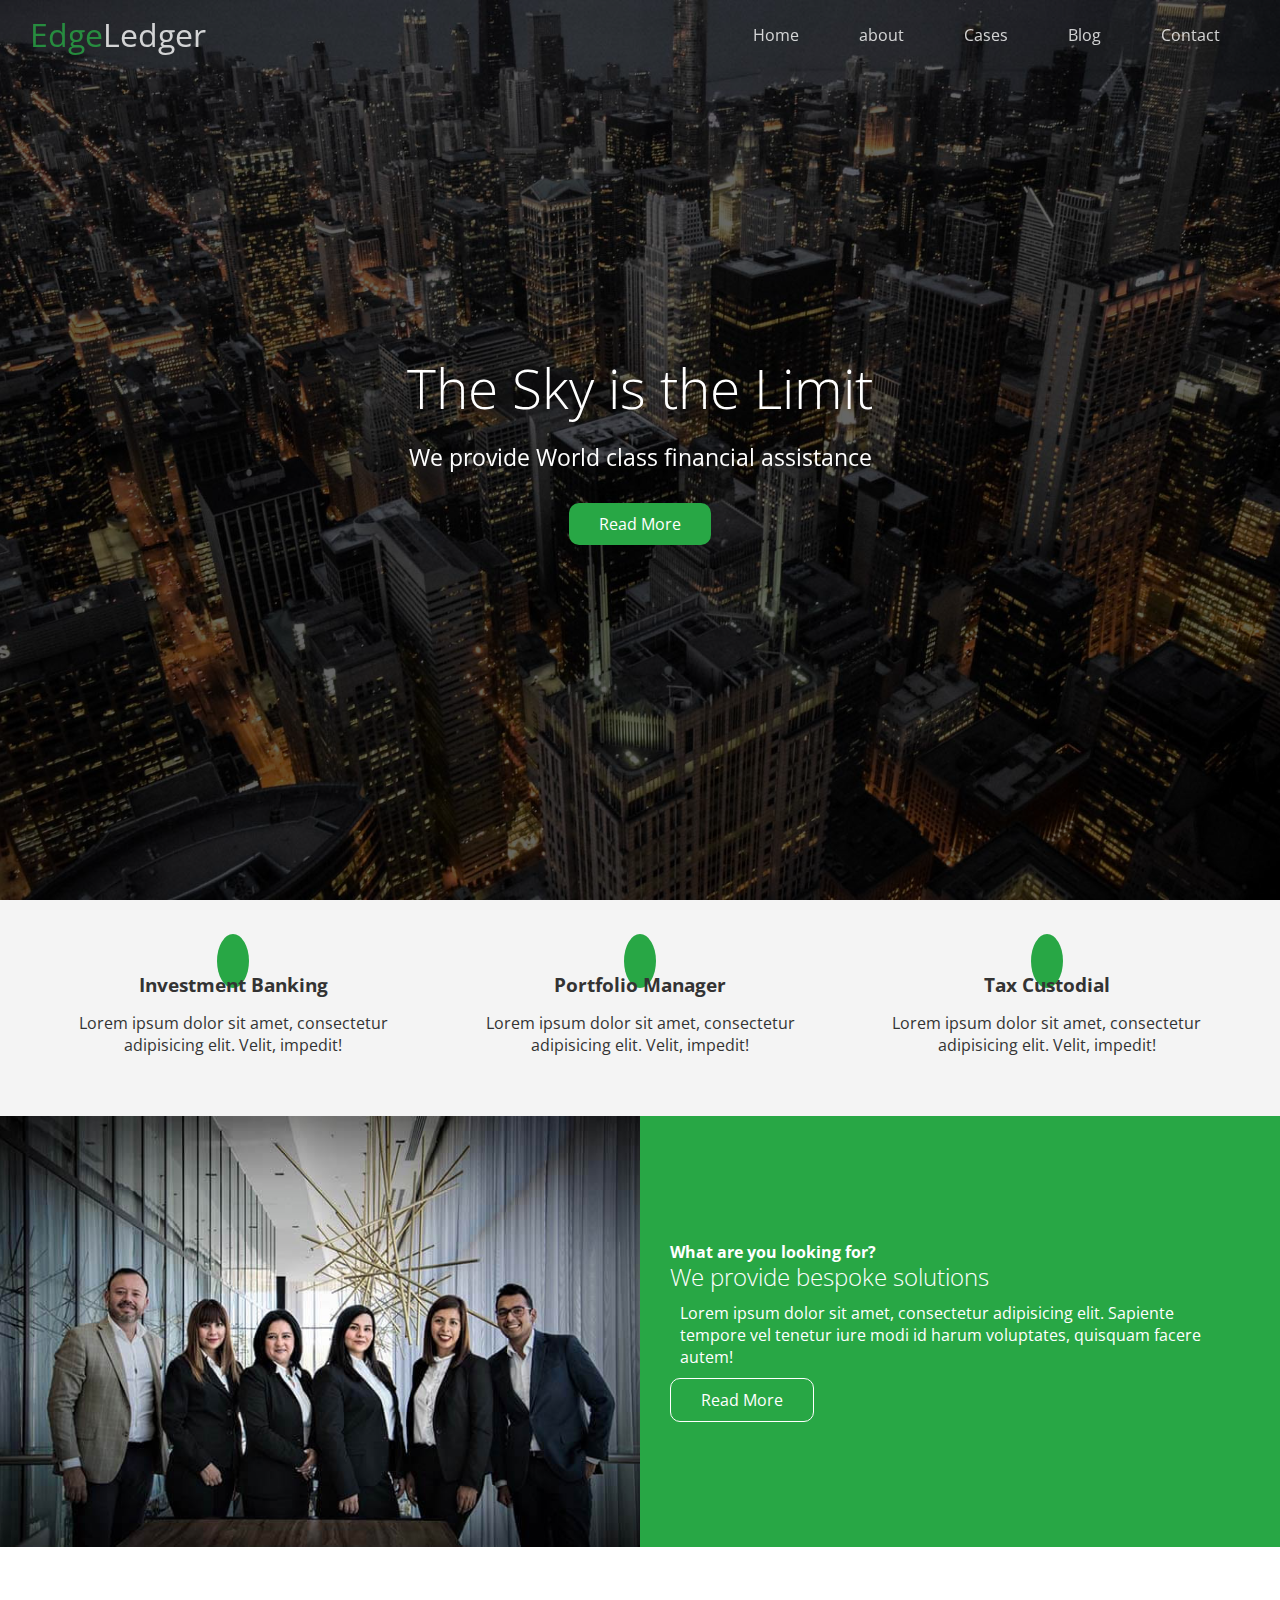
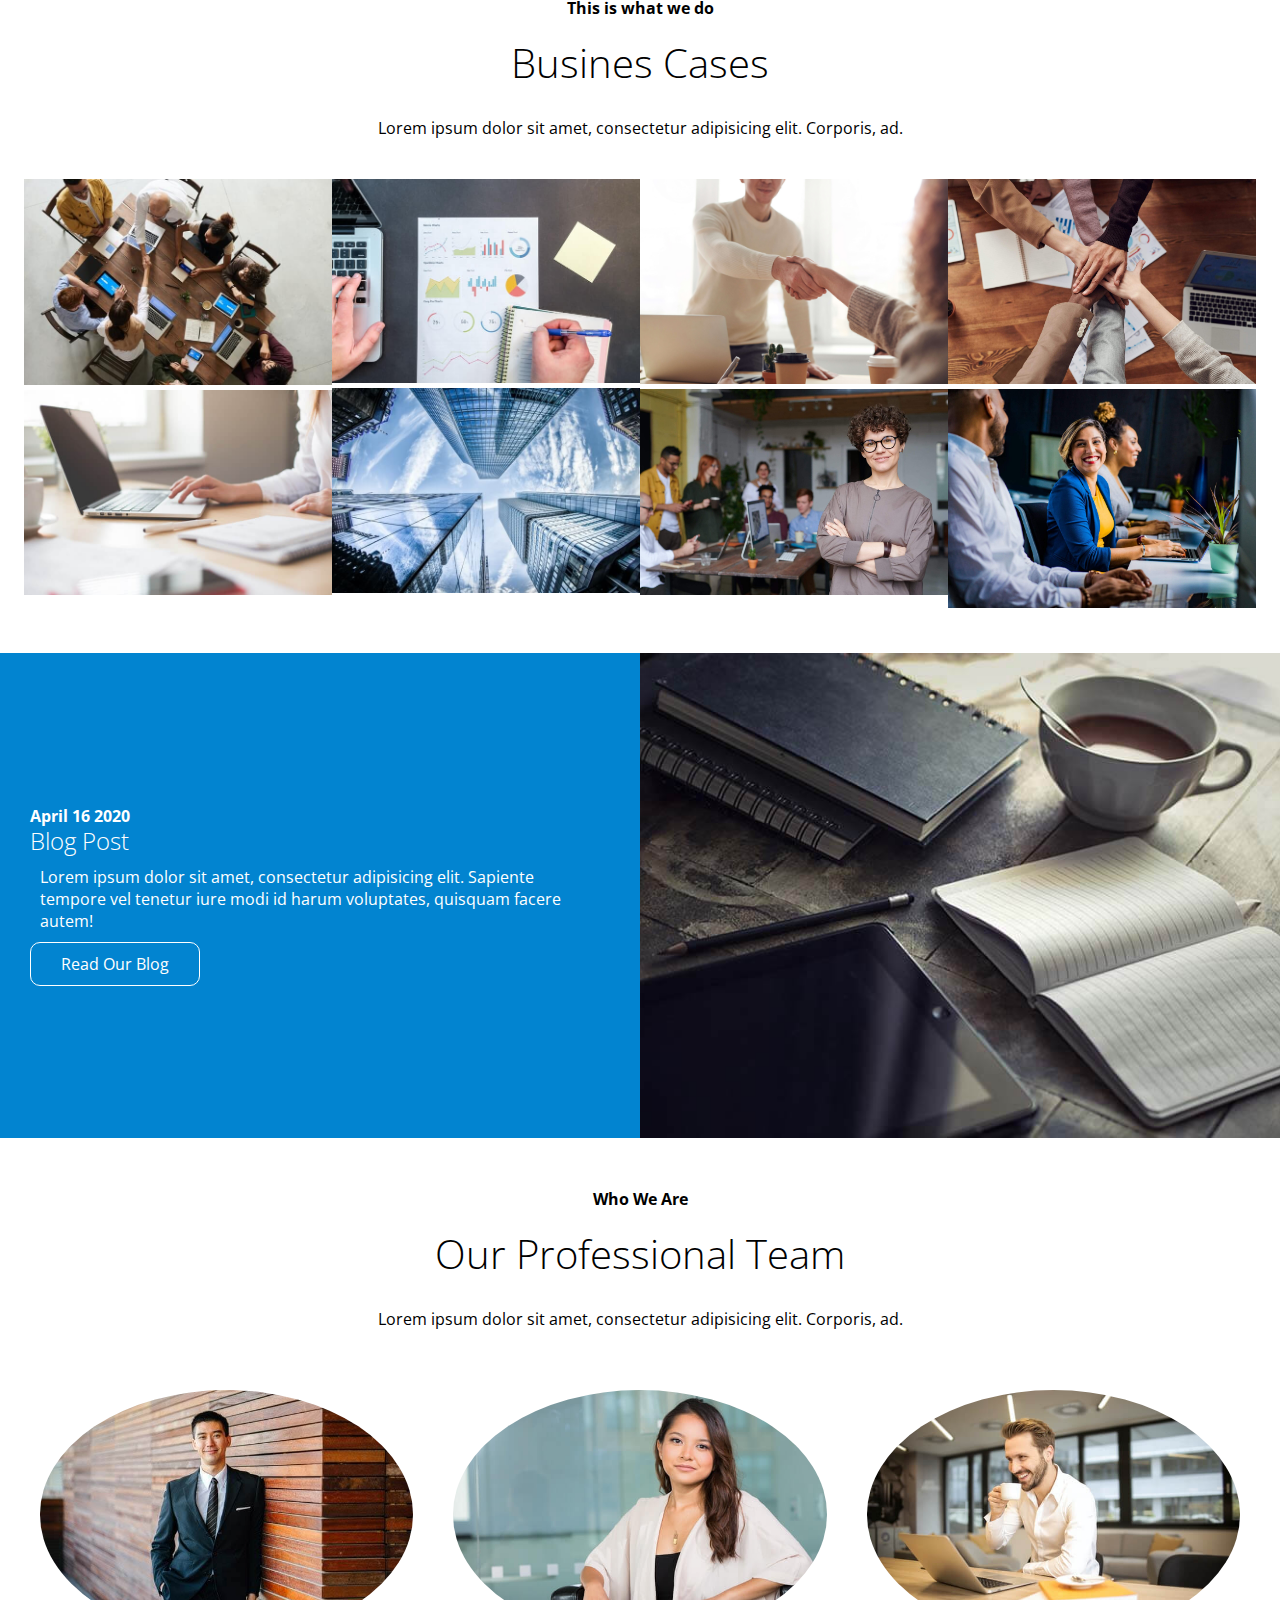
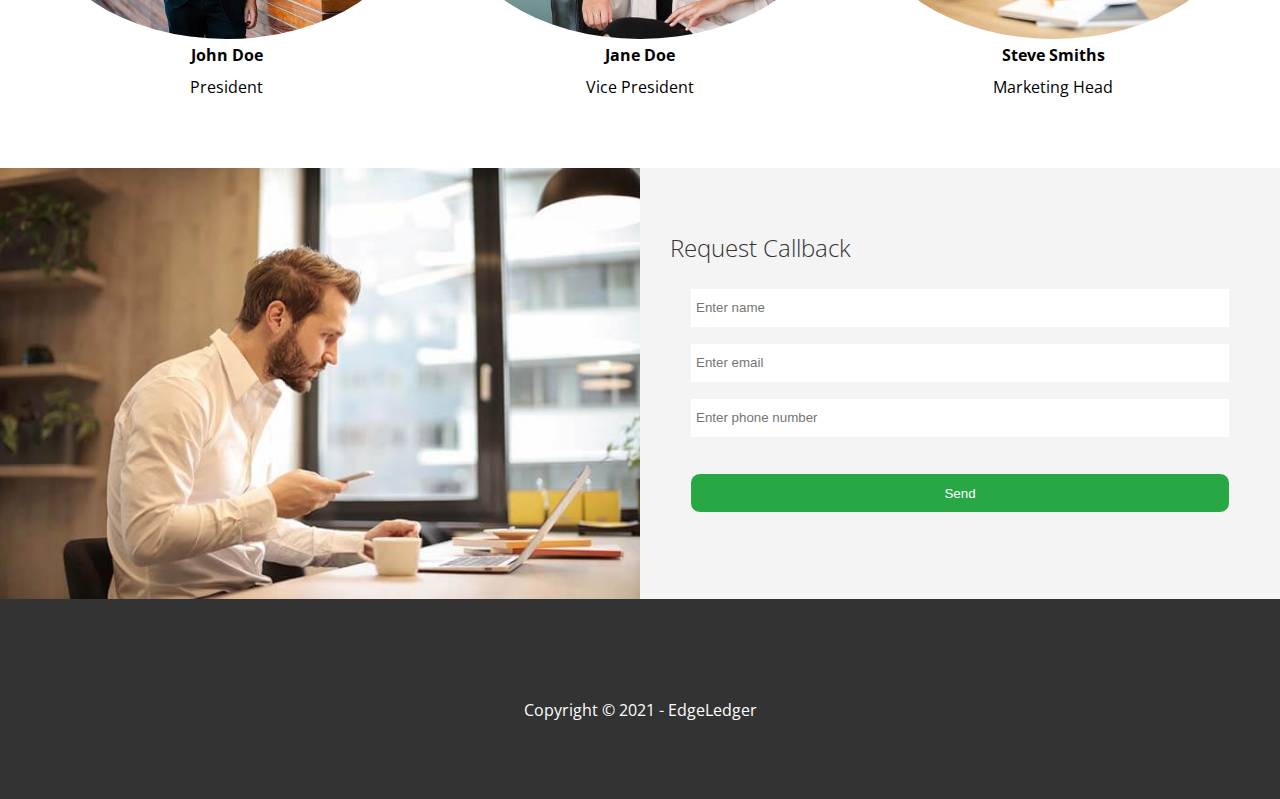
<file: index.html>
<!DOCTYPE html>
 <html lang="en">

 <head>
   <meta charset="UTF-8">
   <meta name="viewport" content="width=device-width, initial-scale=1.0">
   <meta http-equiv="X-UA-Compatible" content="ie=edge">

   <link rel="stylesheet" href="https://cdnjs.cloudflare.com/ajax/libs/font-awesome/5.15.2/css/all.min.css" integrity="sha512-HK5fgLBL+xu6dm/Ii3z4xhlSUyZgTT9tuc/hSrtw6uzJOvgRr2a9jyxxT1ely+B+xFAmJKVSTbpM/CuL7qxO8w==" crossorigin="anonymous" />

   <link rel="stylesheet" href="css/utilities.css">
   <link rel="stylesheet" href="css/style.css">

   <title>Welcome to EdgeLedger</title>

 </head>

 <body id="home">

   <header class="hero">
     <div id="navbar" class="navbar top">
       <h1 class="logo">
         <span class="text-primary"><i class="fas fa-book-open"></i>
           Edge</span>Ledger
       </h1>

       <nav>
         <ul>
           <li><a href="#home">Home</a></li>
           <li><a href="#about">about</a></li>
           <li><a href="#cases">Cases</a></li>
           <li><a href="#blog">Blog</a></li>
           <li><a href="#contact">Contact</a></li>
         </ul>
       </nav>

     </div>

     <div class="content">
       <h1>The Sky is the Limit</h1>
       <p>We provide World class financial assistance</p>
       <a href="#about" class="btn">
         <i class="fas fa-chevron-right"></i>
         Read More
       </a>
     </div>
   </header>

   <main>
     <!-- About: Icons -->
     <section id="about" class="icons bg-light">
       <div class="flex-items">
         <div>
           <i class="fas fa-university fa-2x"></i>
           <div>
             <h3>Investment Banking</h3>
             <p>Lorem ipsum dolor sit amet, consectetur adipisicing elit. Velit, impedit!</p>
           </div>
         </div>
         <div>
           <i class="fas fa-book-reader fa-2x"></i>
           <div>
             <h3>Portfolio Manager</h3>
             <p>Lorem ipsum dolor sit amet, consectetur adipisicing elit. Velit, impedit!</p>
           </div>
         </div>
         <div>
           <i class="fas fa-pencil-alt fa-2x"></i>
           <div>
             <h3>Tax Custodial</h3>
             <p>Lorem ipsum dolor sit amet, consectetur adipisicing elit. Velit, impedit!</p>
           </div>
         </div>
       </div>
     </section>

     <!-- Solutions -->
     <section class="solutions flex-columns">
       <div class="row">

         <div class="column">
           <div class="column-1">
             <img src="./images/home/people.jpg" alt="">
           </div>
         </div>

         <div class="column">
           <div class="column-2 bg-primary">
             <h4>What are you looking for?</h4>
             <h2>We provide bespoke solutions</h2>
             <p>Lorem ipsum dolor sit amet, consectetur adipisicing elit. Sapiente tempore vel tenetur iure modi id harum voluptates, quisquam facere autem!</p>
             <a href="#" class="btn btn-outline">
               <i class="fas fa-chevron"></i>
               Read More
             </a>
           </div>
         </div>
       </div>

     </section>

     <!--Cases-->
     <section class="cases flex-grid section-padding" id="cases">
       <header class="section-header">
         <h4>This is what we do</h4>
         <h2>Busines Cases</h2>
         <p>Lorem ipsum dolor sit amet, consectetur adipisicing elit. Corporis, ad.</p>
       </header>
       <div class="row">
         <div class="column">
           <img src="images/cases/cases1.jpg" alt="">
           <img src="images/cases/cases2.jpg" alt="">
         </div>
         <div class="column">
           <img src="images/cases/cases3.jpg" alt="">
           <img src="images/cases/cases4.jpg" alt="">
         </div>
         <div class="column">
           <img src="images/cases/cases5.jpg" alt="">
           <img src="images/cases/cases6.jpg" alt="">
         </div>
         <div class="column">
           <img src="images/cases/cases7.jpg" alt="">
           <img src="images/cases/cases8.jpg" alt="">
         </div>
       </div>

     </section>

     <!-- Blog -->
     <section id="blog" class="blog flex-columns flex-reverse">
       <div class="row">

         <div class="column">
           <div class="column-1">
             <img src="./images/home/blog.jpg" alt="">
           </div>
         </div>

         <div class="column">
           <div class="column-2 bg-secondary">
             <h4>April 16 2020</h4>
             <h2>Blog Post</h2>
             <p>Lorem ipsum dolor sit amet, consectetur adipisicing elit. Sapiente tempore vel tenetur iure modi id harum voluptates, quisquam facere autem!</p>
             <a href="blog.html" class="btn btn-outline">
               <i class="fas fa-chevron"></i>
               Read Our Blog
             </a>
           </div>
         </div>
       </div>
     </section>

     <!--Team-->
     <section id="team" class="team  section-padding">
       <header class="section-header">
         <h4>Who We Are</h4>
         <h2>Our Professional Team</h2>
         <p>Lorem ipsum dolor sit amet, consectetur adipisicing elit. Corporis, ad.</p>
       </header>
       <div class="flex-items">
         <div>
           <img src="images/team/person1.jpg" alt="">
           <h4>John Doe</h4>
           <p>President</p>
         </div>
         <div>
           <img src="images/team/person2.jpg" alt="">
           <h4>Jane Doe</h4>
           <p>Vice President</p>
         </div>
         <div>
           <img src="images/team/person3.jpg" alt="">
           <h4>Steve Smiths</h4>
           <p>Marketing Head</p>
         </div>

       </div>
     </section>

     <!-- Contact-->
     <section id="contact" class="contact flex-columns">
       <div class="row">

         <div class="column">
           <div class="column-1">
             <img src="./images/home/contact.jpg" alt="">
           </div>
         </div>

         <div class="column">
           <div class="column-2 bg-light">
             <h2>Request Callback</h2>
             <form action="#" class="callback-form">
               <div class="form-control">
                 <label for="name"></label>
                 <input type="text" name="name" id="name" placeholder="Enter name">
               </div>
               <div class="form-control">
                 <label for="email"></label>
                 <input type="email" name="email" id="email" placeholder="Enter email">
               </div>
               <div class="form-control">
                 <label for="phone"></label>
                 <input type="text" name="phone" id="phone" placeholder="Enter phone number">
               </div>
               <input type="submit" value="Send" id="submit" class="btn">
             </form>

           </div>
         </div>
       </div>

     </section>

   </main>

   <footer class="footer bg-dark">
     <div class="social">
       <a href="#"><i class="fab fa-facebook fa-2x"></i></a>
       <a href="#"><i class="fab fa-twitter fa-2x"></i></a>
       <a href="#"><i class="fab fa-youtube fa-2x"></i></a>
       <a href="#"><i class="fab fa-linkedin fa-2x"></i></a>
     </div>
     <p>Copyright &copy; 2021 - EdgeLedger</p>
   </footer>

   <script>

     const navbar = document.getElementById('navbar');
     let scrolled = false;

     window.onscroll = function() {
       if (window.pageYOffset > 200) {
         navbar.classList.remove('top');
         if(!scrolled) {
           navbar.style.transform = 'translateY(-70px)'
         }
         setTimeout(function() {
           navbar.style.transform = 'translateY(0px)';
           scrolled = true;
         }, 200);
         
       } else {
           navbar.classList.add('top');
           scrolled = false;
       }

     }
   </script>
 </body>

 </html>
</file>
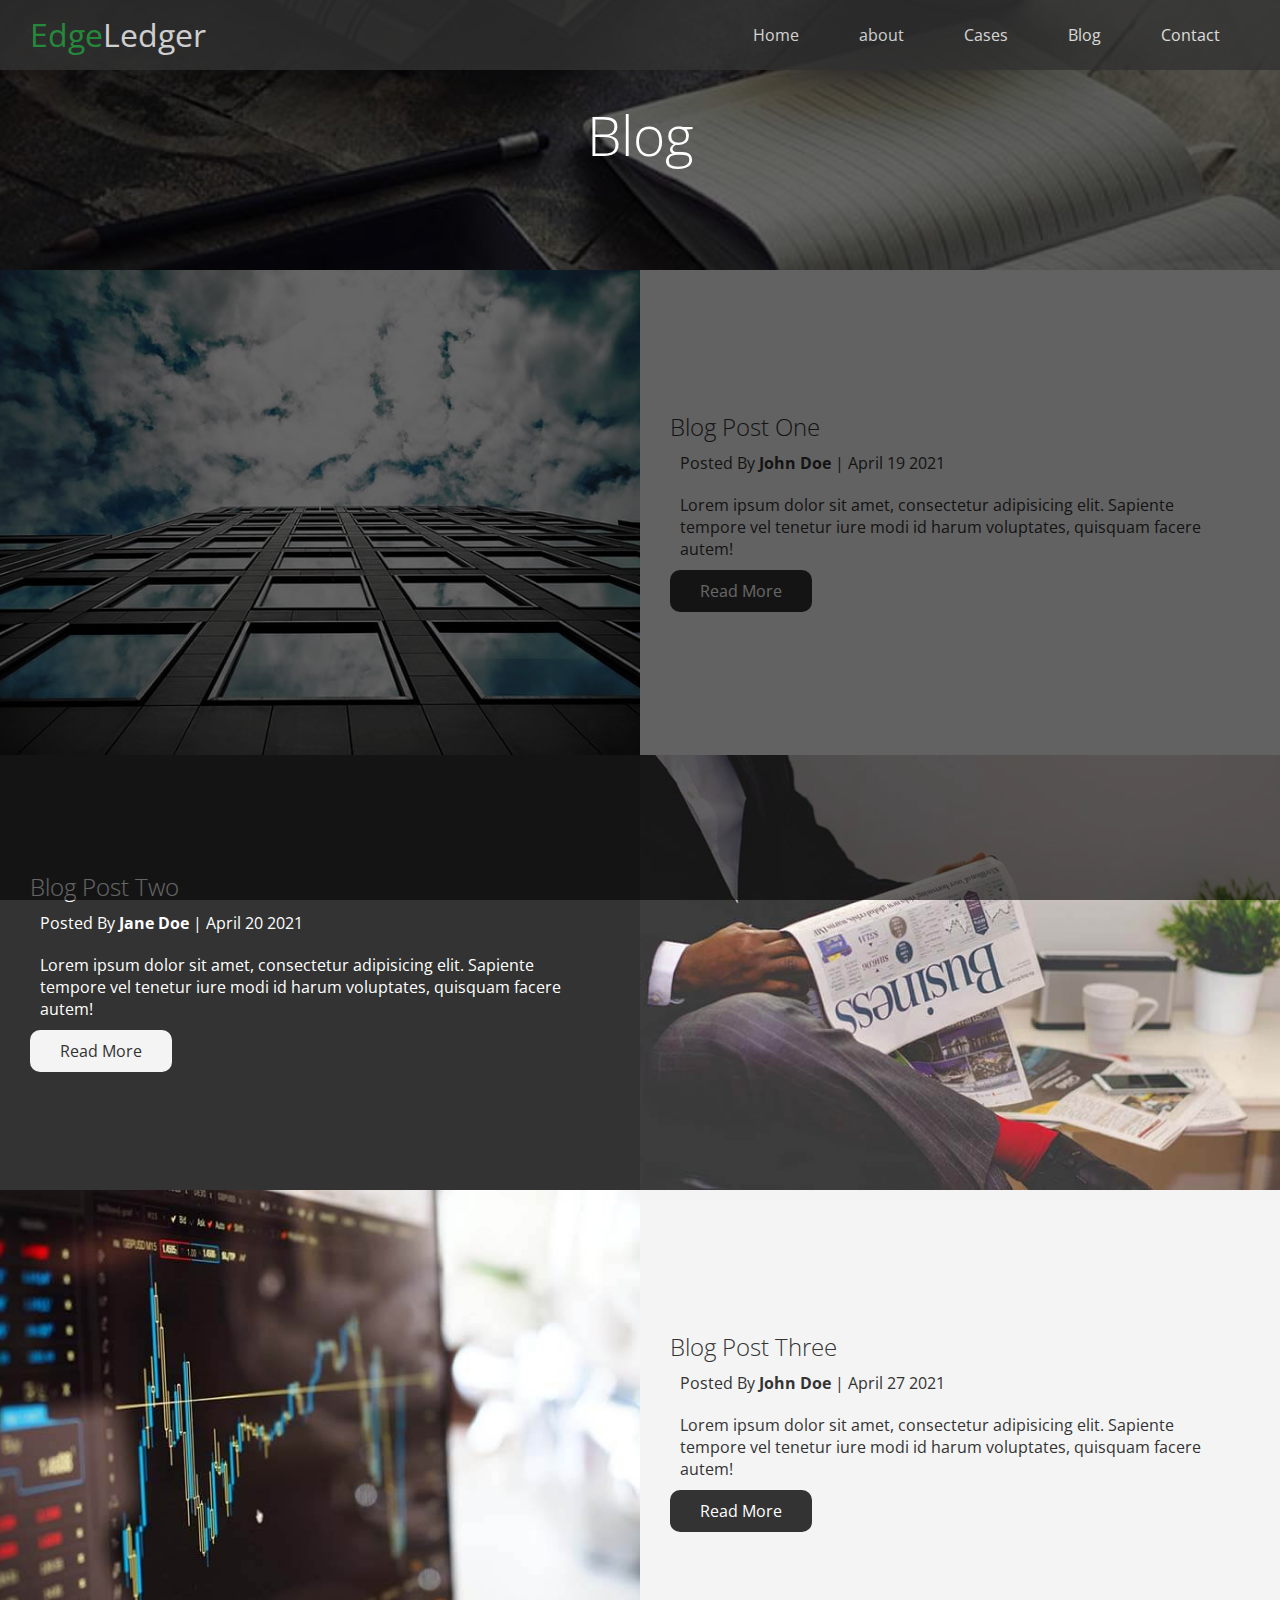
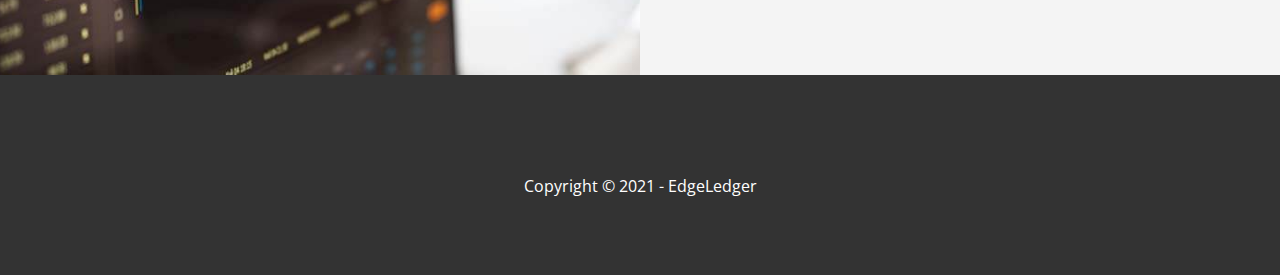
<file: blog.html>
<!DOCTYPE html>
<html lang="en">

<head>
  <meta charset="UTF-8">
  <meta name="viewport" content="width=device-width, initial-scale=1.0">
  <meta http-equiv="X-UA-Compatible" content="ie=edge">

  <link rel="stylesheet" href="https://cdnjs.cloudflare.com/ajax/libs/font-awesome/5.15.2/css/all.min.css" integrity="sha512-HK5fgLBL+xu6dm/Ii3z4xhlSUyZgTT9tuc/hSrtw6uzJOvgRr2a9jyxxT1ely+B+xFAmJKVSTbpM/CuL7qxO8w==" crossorigin="anonymous" />

  <link rel="stylesheet" href="css/utilities.css">
  <link rel="stylesheet" href="css/style.css">

  <title>Read Our Blog</title>

</head>

<body id="home">

  <header class="hero blog">
    <div id="navbar" class="navbar">
      <h1 class="logo">
        <span class="text-primary"><i class="fas fa-book-open"></i>
          Edge</span>Ledger
      </h1>

      <nav>
        <ul>
          <li><a href="index.html">Home</a></li>
          <li><a href="index.html#about">about</a></li>
          <li><a href="index.html#cases">Cases</a></li>
          <li><a href="index.html#blog">Blog</a></li>
          <li><a href="index.html#contact">Contact</a></li>
        </ul>
      </nav>

    </div>

    <div class="content">
      <h1>Blog</h1>

    </div>
  </header>

  <main>
    <!-- -->
    <article class="solutions flex-columns">
      <div class="row">

        <div class="column">
          <div class="column-1">
            <img src="./images/blog/blog1.jpg" alt="">
          </div>
        </div>

        <div class="column">
          <div class="column-2 bg-light">

            <h2>Blog Post One</h2>
            <p class="meta"><i class="fas fa-user"></i> Posted By <strong>John Doe</strong> | April 19 2021</p>
            <p>Lorem ipsum dolor sit amet, consectetur adipisicing elit. Sapiente tempore vel tenetur iure modi id harum voluptates, quisquam facere autem!</p>
            <a href="post.html" class="btn btn-dark">
              <i class="fas fa-chevron"></i>
              Read More
            </a>
          </div>
        </div>
      </div>
    </article>

    <article class="flex-columns flex-reverse">
      <div class="row">

        <div class="column">
          <div class="column-1">
            <img src="./images/blog/blog2.jpg" alt="">
          </div>
        </div>

        <div class="column">
          <div class="column-2 bg-dark">

            <h2>Blog Post Two</h2>
            <p class="meta"><i class="fas fa-user"></i> Posted By <strong>Jane Doe</strong> | April 20 2021</p>
            <p>Lorem ipsum dolor sit amet, consectetur adipisicing elit. Sapiente tempore vel tenetur iure modi id harum voluptates, quisquam facere autem!</p>
            <a href="post.html" class="btn btn-light">
              <i class="fas fa-chevron"></i>
              Read More
            </a>
          </div>
        </div>
      </div>
    </article>

    <article class="solutions flex-columns">
      <div class="row">

        <div class="column">
          <div class="column-1">
            <img src="./images/blog/blog3.jpg" alt="">
          </div>
        </div>

        <div class="column">
          <div class="column-2 bg-light">

            <h2>Blog Post Three</h2>
            <p class="meta"><i class="fas fa-user"></i> Posted By <strong>John Doe</strong> | April 27 2021</p>
            <p>Lorem ipsum dolor sit amet, consectetur adipisicing elit. Sapiente tempore vel tenetur iure modi id harum voluptates, quisquam facere autem!</p>
            <a href="post.html" class="btn btn-dark">
              <i class="fas fa-chevron"></i>
              Read More
            </a>
          </div>
        </div>
      </div>
    </article>


  </main>

  <footer class="footer bg-dark">
    <div class="social">
      <a href="#"><i class="fab fa-facebook fa-2x"></i></a>
      <a href="#"><i class="fab fa-twitter fa-2x"></i></a>
      <a href="#"><i class="fab fa-youtube fa-2x"></i></a>
      <a href="#"><i class="fab fa-linkedin fa-2x"></i></a>
    </div>
    <p>Copyright &copy; 2021 - EdgeLedger</p>
  </footer>

</body>

</html>
</file>
<file: css/utilities.css>
/* Text Colors */
.text-primary {
  color: #28a745;
}

.text-secondary {
  color: #0284d0;
}

/* Button */
.btn {
  cursor: pointer;
  display: inline-block;
  padding: 10px 30px;
  color: #fff;
  background-color: #28a745;
  border: none;
  border-radius: 10px;
}

.btn:hover {
  opacity: 0.8;
}

.btn-primary, .bg-primary {
  background: #28a745;
  color: #fff;
}

.btn-secondary, .bg-secondary {
  background: #0284d0;
  color: #fff;
}

.btn-dark, .bg-dark {
  background: #333;
  color: #fff;
}

.btn-light, .bg-light {
  background: #f4f4f4;
  color: #333;
}

.btn-outline {
  background: transparent;
  border: 1px solid;

}

/*Flex items*/
.flex-items {
  display: flex;
  text-align: center;
  justify-content: center;
  height: 100%;
}

.flex-items > div {
  padding: 20px;
}

/* Flex Columns */

.flex-columns.flex-reverse .row {
  flex-direction: row-reverse;
}


.flex-columns .row {
  display: flex;
  flex-direction: row;
  flex-wrap: wrap;
  width: 100%;
}

.flex-columns .column {
  display: flex;
  flex-direction: column;
  flex-basis: 100%;
  flex: 1;
}

.flex-columns .column .column-1,
.flex-columns .column .column-2 {
  height: 100%;
}

.flex-columns img {
  width: 100%;
  height: 100%;
  object-fit: cover;
}

.flex-columns .column-2 {
  display: flex;
  flex-direction: column;
  align-items: flex-start;
  justify-content: center;
  padding: 30px;

}

.flex-column h2 {
  font-size: 40px;
  font-weight: 100;
}

.flex-column h4 {
  margin-bottom: 10px;
}

.flex-column p {
  margin: 20px 0;
}



/*Section header*/
.section-header {
  padding: 30px;
  display: flex;
  flex-direction: column;
  justify-content: center;
  text-align: center;

}

.section-header h2 {
  font-size: 40px;
  margin: 20px 0;
}

.section-padding {
  padding: 20px 20px 40px;
}

/* Flex Grid */
.flex-grid .row {
  display: flex;
  flex-wrap: wrap;
  padding: 0 4px;

}

.flex-grid .column {
  flex: 25%;
  max-width: 25%;
}
</file>
<file: css/style.css>
@import url('https://fonts.googleapis.com/css2?family=Open+Sans:wght@300;400&display=swap');

* {
  box-sizing: border-box;
  padding: 0;
  margin: 0;
}

body {
  font-family: 'Open Sans', sans-serif;
}

ul {
  list-style: none;
}

a {
  color: #333;
  text-decoration: none;
}

h1, h2 {
  font-weight: 300;
  line-height: 1.2;
}

p {
  margin: 10px;
}

img {
  width: 100%;
}

/* Navbar */
.navbar {
  display: flex;
  align-items: center;
  justify-content: space-between;
  background-color: #333;
  color: #fff;
  opacity: 0.8;
  width: 100%;
  height: 70px;
  position: fixed;
  top: 0px;
  padding: 0 30px;
  transition: 0.5s ease-in;
}

.navbar.top {
  background: transparent;
}

.navbar a {
  color: #fff;
  padding: 10px 20px;
  margin: 0 10px;
}

.navbar a:hover {
  border-bottom: #28a745 2px solid;
}

.navbar ul {
  display: flex;
}

.navbar .logo {
  font-weight: 400;
}

/* Header */
.hero {
  background: url('../images/home/showcase.jpg') no-repeat center center/cover;
  height: 100vh;
}

.hero .content {
  display: flex;
  flex-direction: column;
  align-items: center;
  justify-content: center;
  text-align: center;
  height: 100%;
  color: #fff;
  padding: 0 20px;
}

.hero .content h1 {
  font-size: 55px;
}

.hero .content p {
  font-size: 23px;
  max-width: 600px;
  margin: 20px 0 30px;
}

.hero::before {
  content: '';
  position: absolute;
  top: 0;
  left: 0;
  width: 100%;
  height: 100%;
  background: rgba(0, 0, 0, 0.6);
}

.hero * {
  z-index: 10;
}

.hero.blog {
  background: url('../images/home/blog.jpg') no-repeat center center/cover;
  height: 30vh;
}

/*Icons*/
.icons {
  padding: 30px;
}

.icons h3 {
  font-weight: bold;
  margin-bottom: 15px;
}

.icons i {
  background-color: #28a745;
  color: #fff;
  padding: 1rem;
  border-radius: 50%;
}

.cases img:hover {
  opacity: 0.7;
}

.team img {
  border-radius: 50%;
}

/* Callback-form */
.callback-form {
  width: 100%;
  padding: 20px;

}

.callback-form label {
  display: block;
  margin-bottom: 5px;
}

.callback-form .form-control {
  margin-bottom: 15px;
}

.callback-form input {
  width: 100%;
  padding: 5px;
  height: 40px;
  border: #f5f5f5 1px solid;
}

.callback-form input:focus {
  outline-color: #28a745;
}

.callback-form .btn {
  padding: 12px 0;
  margin-top: 20px
}

/* Footer */
.footer {
  display: flex;
  flex-direction: column;
  align-items: center;
  justify-content: center;
  text-align: center;
  height: 200px;
}



.footer a {
  color: #fff;
}

.footer a:hover {
  color: #28a745;
}

.footer .social > * {
  margin-right: 30px;
}

/* Mobile */

@media(max-width: 768px) {
  .navbar {
    flex-direction: column;
    height: 120px;
    padding: 10px;

  }

  .navbar a {
    padding: 10px 10px;
    margin: 0 3px;
  }

  .flex-items {
    flex-direction: column;
  }

  .flex-columns .column, .flex-grid .column {
    flex: 100%;
    max-width: 100%;
  }

  .team img {
    width: 70%;
  }



}
</file>
